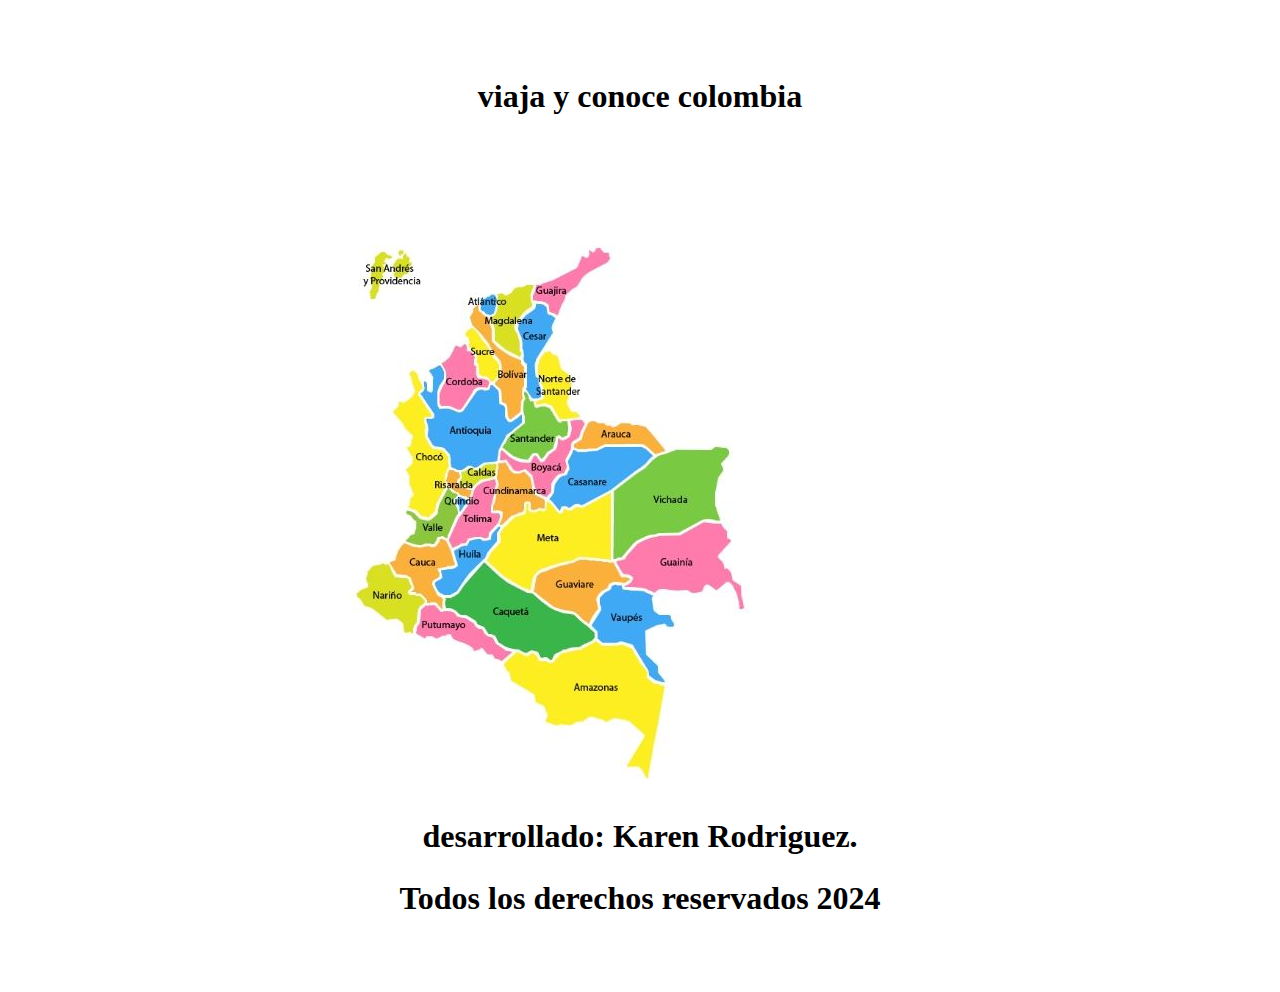
<file: ejercicioHTML/index.html>
<!DOCTYPE html>
<html lang="en">
<head>
    <meta charset="UTF-8">
    <meta name="viewport" content="width=device-width, initial-scale=1.0">
    <link rel="stylesheet" href="css/styles.css">
    <title>viaja y conoce colombia</title>
</head>
<center>
<br>
    <h1> viaja y conoce colombia<h1>
    <br>    
    <br>
<body>    
<img src="images/departamentos.jpg" usemap="#image-map"> 

<map name="image-map">
    <area target="" alt="caqueta" title="caqueta" href="caqueta.html" coords="192,427,177,425,154,418,145,409,128,398,118,390,98,379,106,367,120,351,130,340,141,335,149,341,170,357,185,365,195,368,206,377,220,384,229,388,234,393,242,402,225,421,216,425" shape="poly">
    <area target="" alt="tolima" title="tolima" href="tolima.html" coords="99,317,99,308,106,292,115,278,125,266,134,253,146,249,145,259,145,266,142,277,150,283,150,289,148,296,142,308,130,309,116,308,107,315" shape="poly">
    <area target="" alt="guainia" title="guainia" href="guainia.html" coords="266,333,275,341,285,347,276,354,282,359,293,359,305,364,314,361,331,358,337,360,349,362,358,354,363,359,375,355,384,351,385,360,390,370,394,377,397,369,391,359,386,341,378,337,371,331,371,321,378,315,377,307,369,293,358,291,342,295,337,301,324,302,311,303,301,307,288,311,284,316,275,322" shape="poly">
    <area target="" alt="Casanare" title="Casanare" href="Casanare.html" coords="223,220,232,224,245,219,262,215,270,217,284,216,298,216,302,227,287,238,279,246,268,251,263,258,256,260,248,267,238,271,227,274,218,277,207,274,203,264,209,247,216,241,217,228" shape="poly">
    <area target="" alt="Antioquia" title="Antioquia" href="Antioquia.html" coords="154,228,156,213,165,200,177,192,172,186,162,191,158,183,152,175,153,162,144,156,137,159,127,160,123,172,115,176,99,179,95,174,91,162,93,154,95,140,83,138,86,149,85,158,78,155,78,162,78,172,83,180,83,187,79,192,79,203,81,210,95,223,101,233,106,239,122,237,135,232,144,227" shape="poly">
</map>
    <p> desarrollado: Karen Rodriguez. </p>
    <p>Todos los derechos reservados 2024</p>
    
</body>
</center>
</html>
</file>
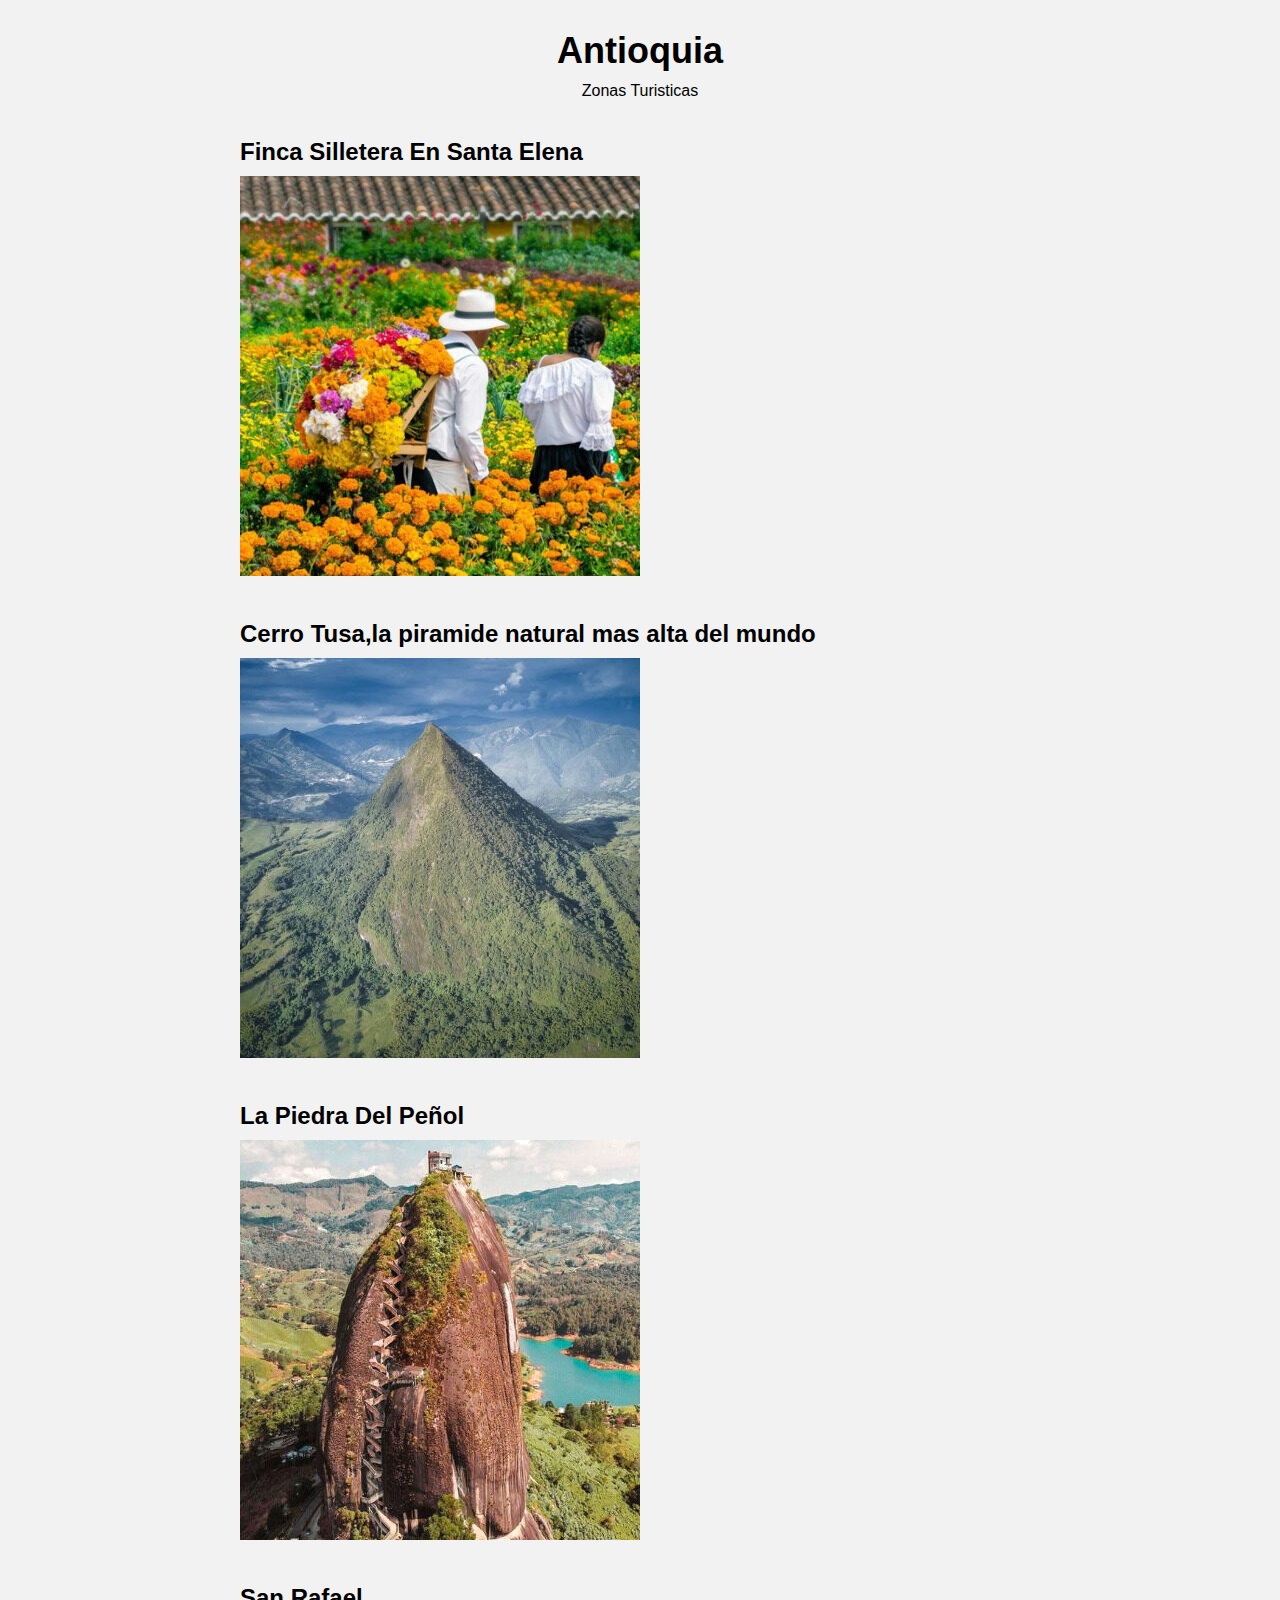
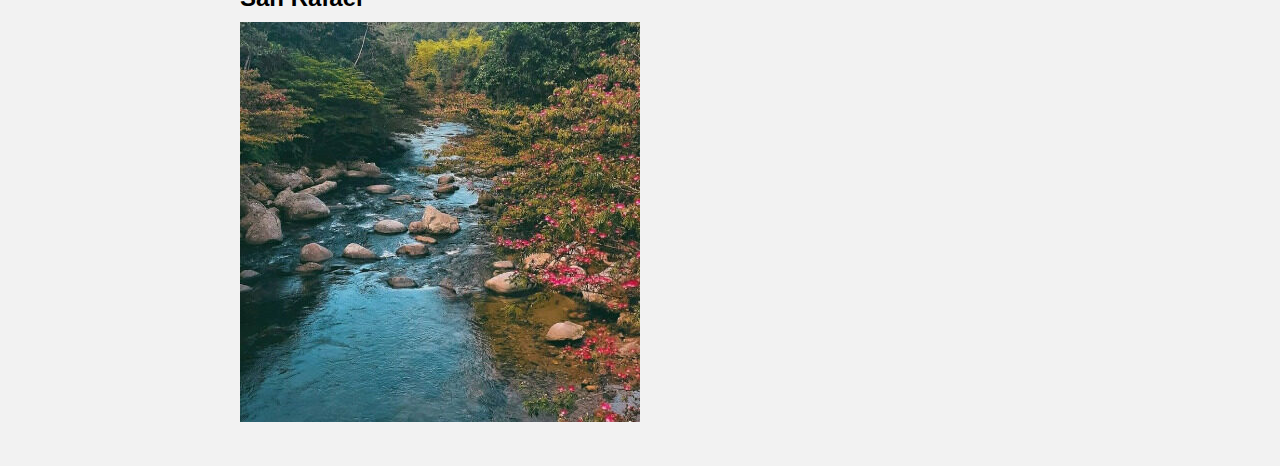
<file: ejercicioHTML/Antioquia.html>
<!DOCTYPE html>
<html lang="en">
<head>
    <meta charset="UTF-8">
    <meta name="viewport" content="width=device-width, initial-scale=1.0">
    <link rel="stylesheet" href="css/Antioquia.css">
    <title>Document</title>
</head>
<body>
    <header>
        <div class="Antioquia">
          <center><h1>Antioquia</h1></center>
          <center>Zonas Turisticas</center>
          <br>
          <h2>Finca Silletera En Santa Elena</h2>
          <img src="images/Atioquia/finca silletera.jpg">
          <h2>Cerro Tusa,la piramide natural mas alta del mundo</h2> 
          <img src="images/Atioquia/cerro tusa.jpg">
          <h2>La Piedra Del Peñol</h2>
          <img src="images/Atioquia/piedra del peñol.jpg">
          <h2>San Rafael</h2>
          <img src="images/Atioquia/San Rafael.jpg">
          <br>
        </div>
    </header>      

      
</body>
</html>
</file>
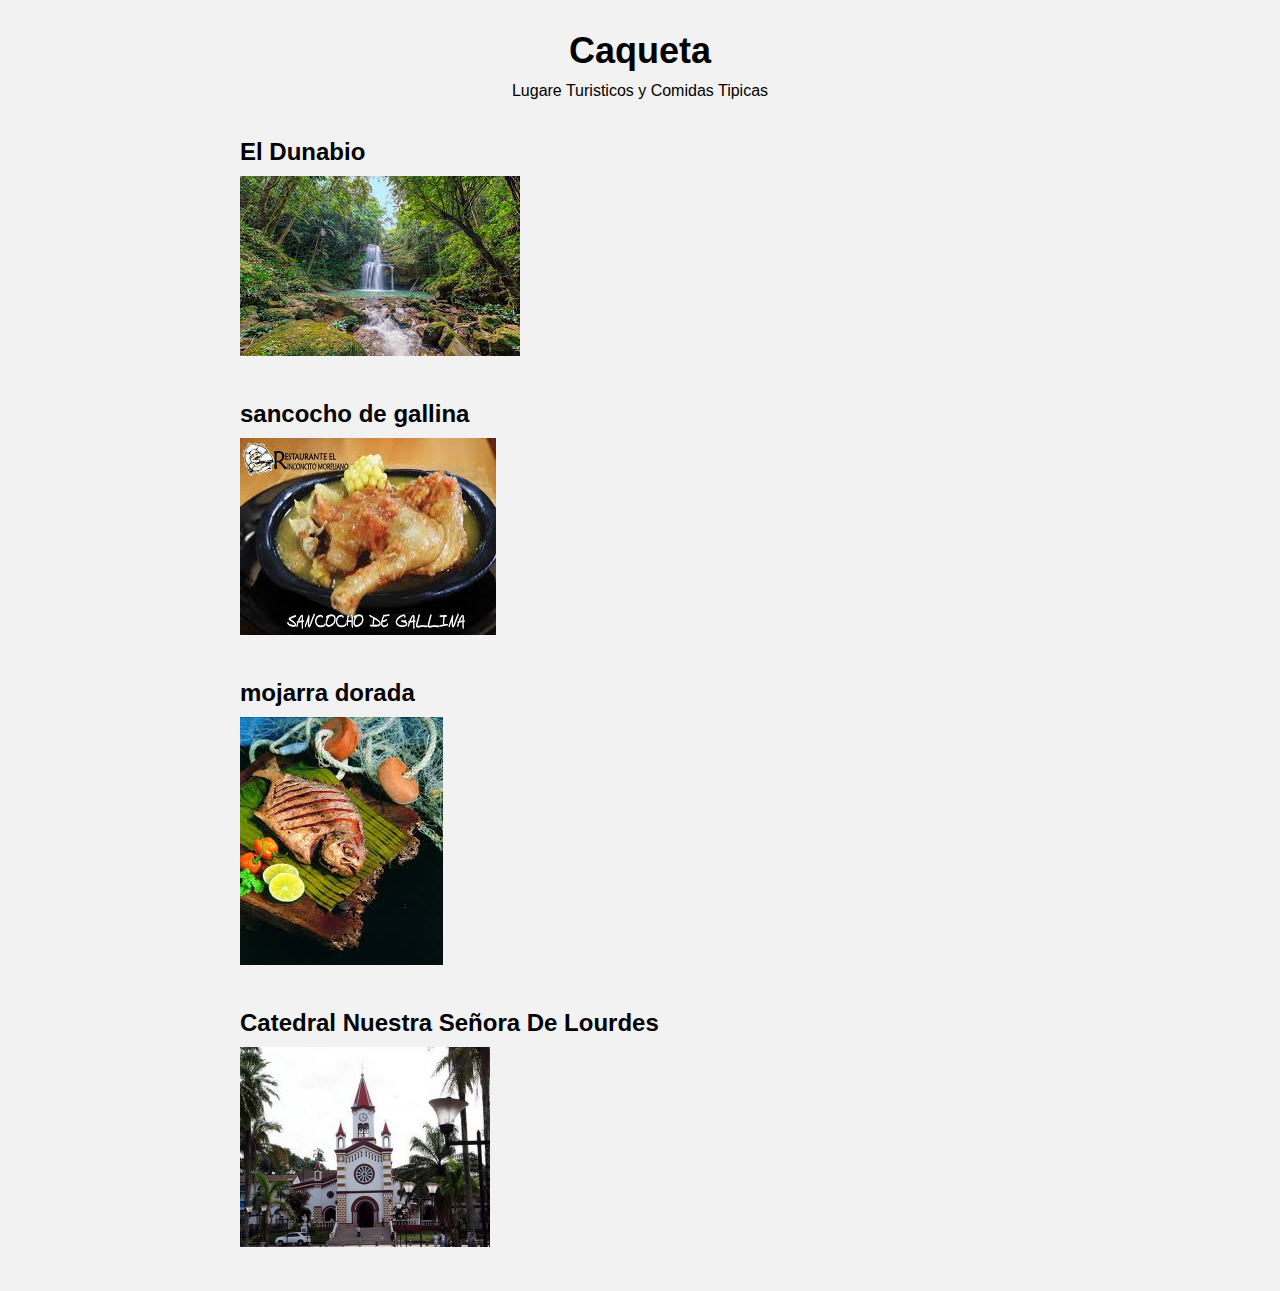
<file: ejercicioHTML/caqueta.html>
<!DOCTYPE html>
<html lang="en">
<head>
    <meta charset="UTF-8">
    <meta name="viewport" content="width=device-width, initial-scale=1.0">
    <link rel="stylesheet" href="css/caqueta.css">
    <title>Document</title>
</head>
<body>
    <header>
        <div class="caqueta">
            <center><h1>Caqueta</h1></center>
            <center>Lugare Turisticos y Comidas Tipicas</center>
            <br>
            <h2>El Dunabio</h2>
            <img src="images/caqueta/el dunabio.jpg">
            <h2>sancocho de gallina</h2> 
            <img src="images/caqueta/sancocho de gallina.jpg">
            <h2>mojarra dorada</h2>
            <img src="images/caqueta/pescado frito.jpg">
            <h2>Catedral Nuestra Señora De Lourdes</h2>
            <img src="images/caqueta/catedral.jpg" style="width: 250px;">
            <br>
        </header>    
    </header>      
</body>
</html>
</file>
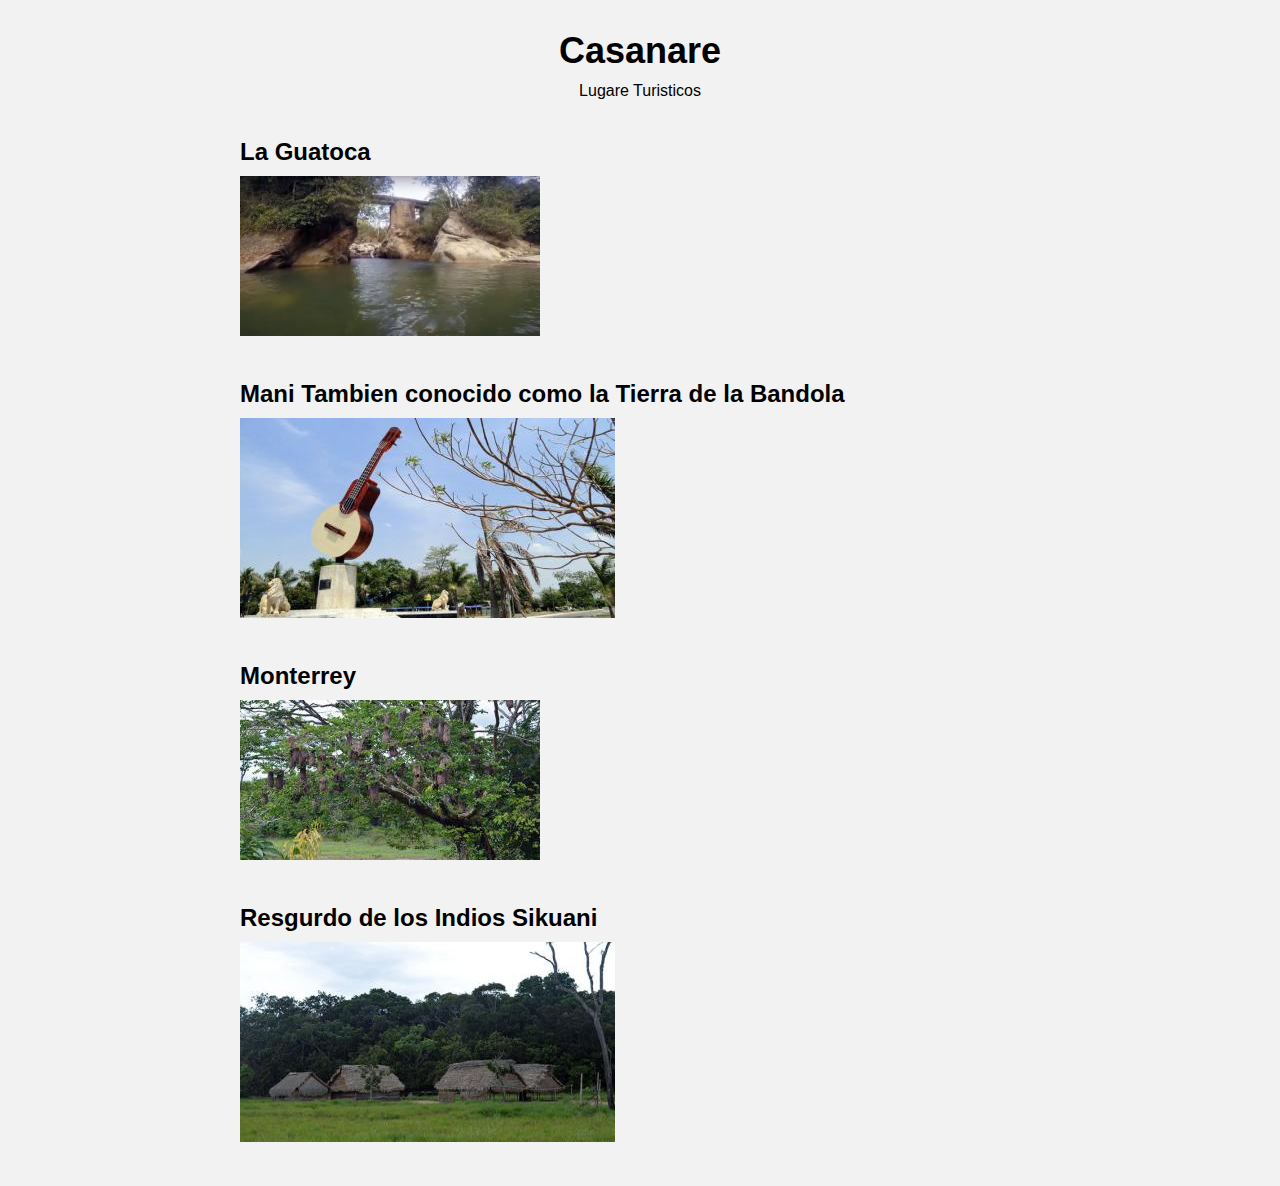
<file: ejercicioHTML/Casanare.html>
<!DOCTYPE html>
<html lang="en">
<head>
    <meta charset="UTF-8">
    <meta name="viewport" content="width=device-width, initial-scale=1.0">
    <link rel="stylesheet" href="css/Casanare.css">
    <title>Document</title>
</head>
<body>
    <header>
        <div class="Casanare">
          <center><h1>Casanare</h1></center>
          <center>Lugare Turisticos</center>
          <br>
          <h2>La Guatoca</h2>
          <img src="images/Casanare/la guatoca.jpg">
          <h2>Mani Tambien conocido como la Tierra de la Bandola</h2> 
          <img src="images/Casanare/mani.jpg">
          <h2>Monterrey</h2>
          <img src="images/Casanare/monterrey.jpg">
          <h2>Resgurdo de los Indios Sikuani</h2>
          <img src="images/Casanare/resguardo-de-los-indios-sikuani.jpg">
          <br>
        </div>
    </header>         
</body>
</html>
</file>
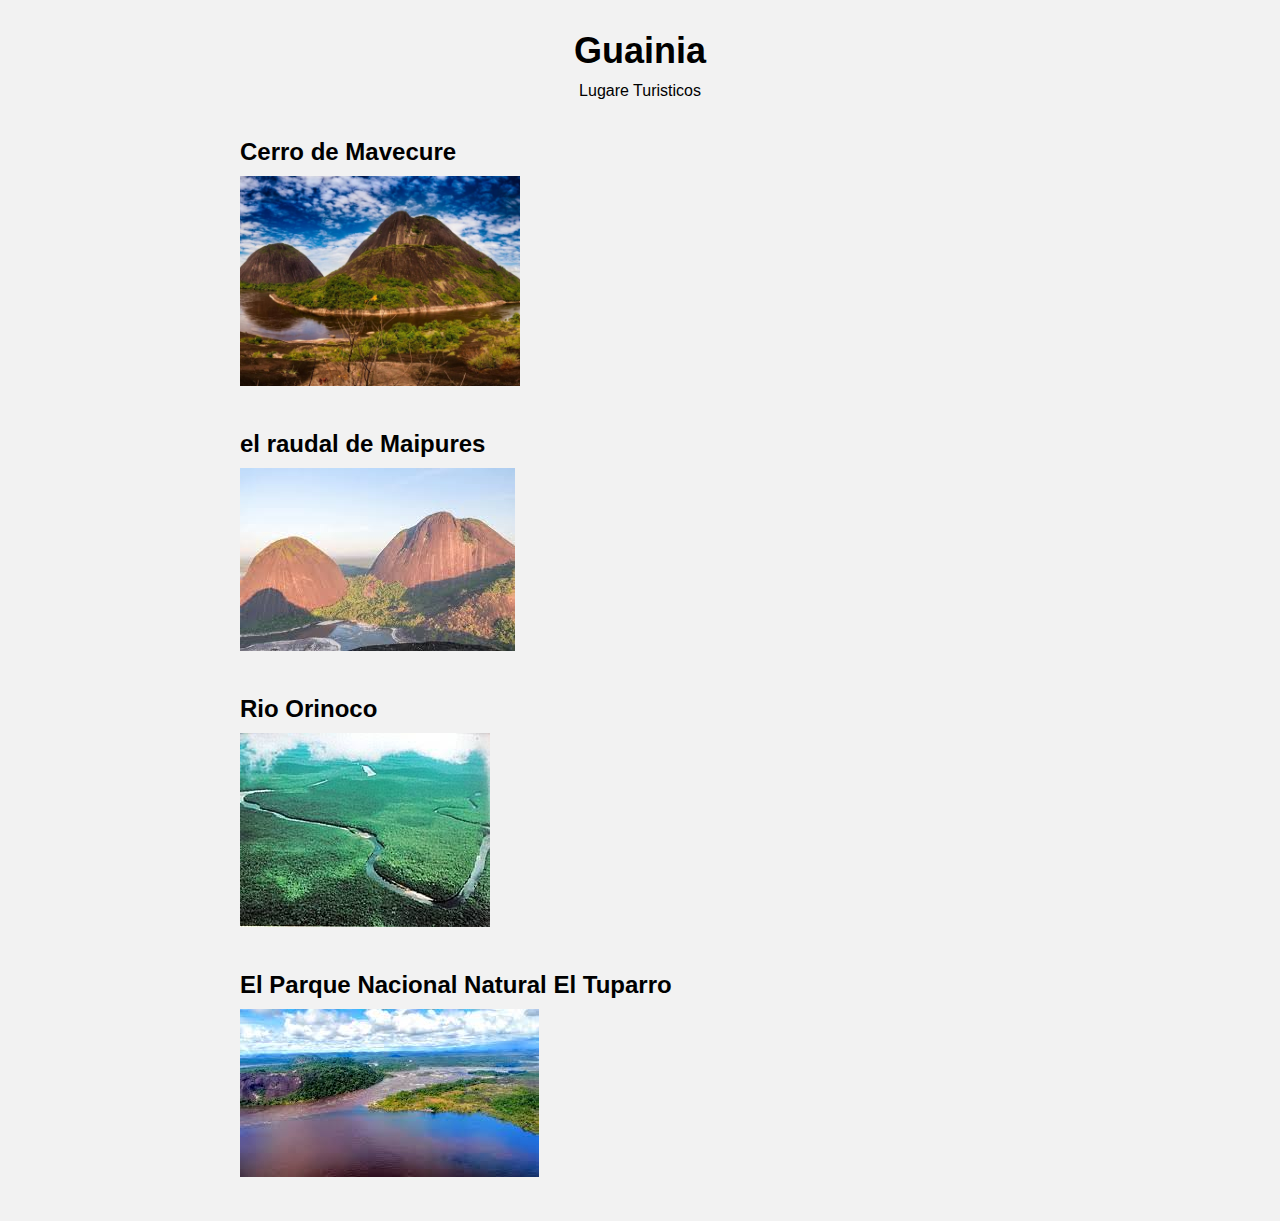
<file: ejercicioHTML/guainia.html>
<!DOCTYPE html>
<html lang="en">
<head>
    <meta charset="UTF-8">
    <meta name="viewport" content="width=device-width, initial-scale=1.0">
    <link rel="stylesheet" href="css/guainia.css">
    <title>Document</title>
</head>
<body>
    <header>
        <div class="guainia">
          <center><h1>Guainia</h1></center>
          <center>Lugare Turisticos </center>
          <br>
          <h2>Cerro de Mavecure</h2>
          <img src="images/guainia/cerro de mavecure.jpg" style="width: 280px;">
          <h2>el raudal de Maipures</h2>
          <img src="images/guainia/raudal.jpg">
          <h2>Rio Orinoco</h2>
          <img src="images/guainia/Rio Orinoco..jpg">
          <h2> El Parque Nacional Natural El Tuparro</h2>
          <img src="images/guainia/parque tuparro.jpg">
          <br>
        </div>
    </header>        
</body>
</html>
</file>
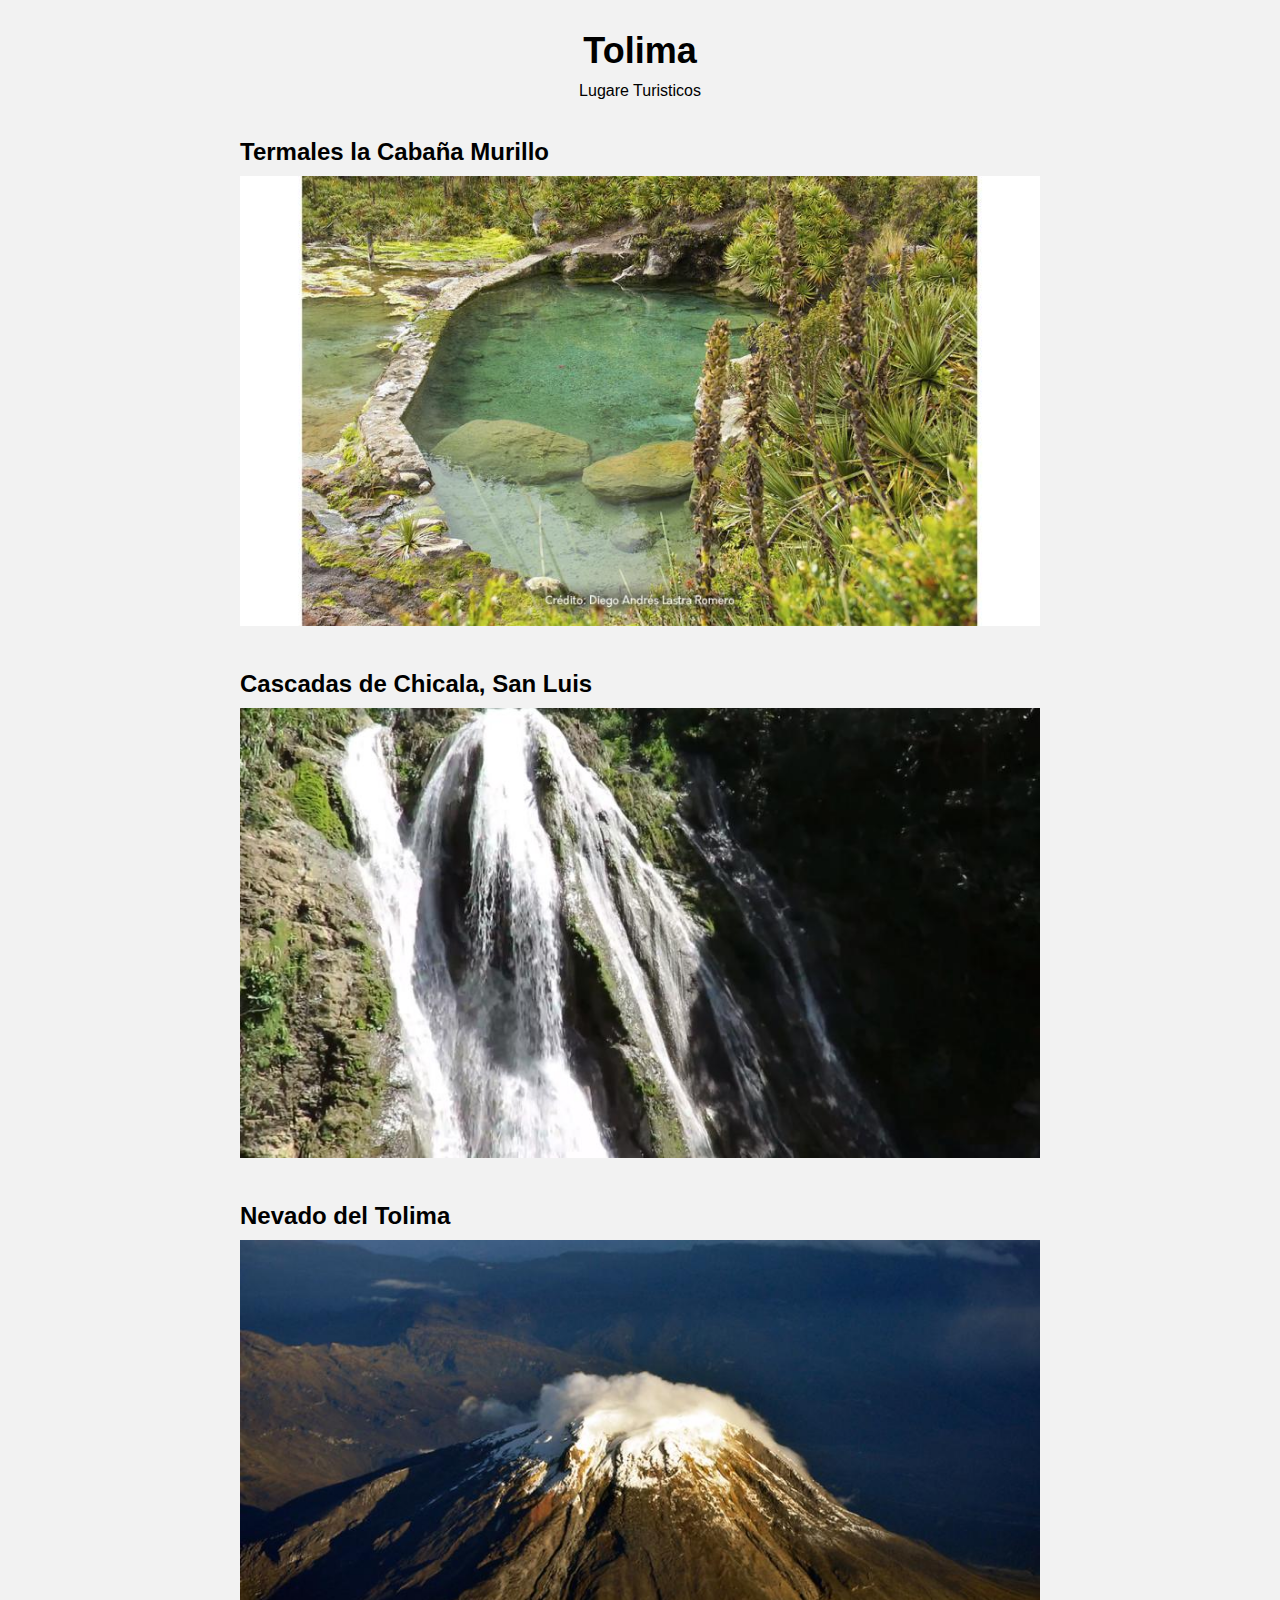
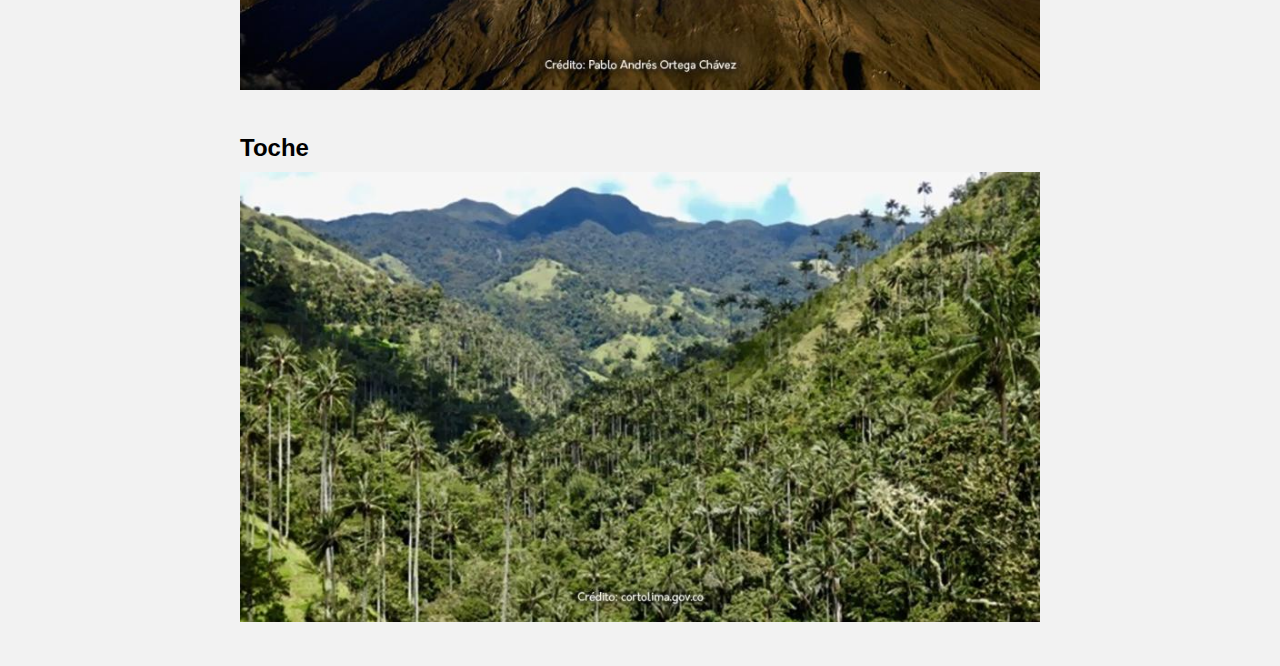
<file: ejercicioHTML/tolima.html>
<!DOCTYPE html>
<html lang="en">
<head>
    <meta charset="UTF-8">
    <meta name="viewport" content="width=device-width, initial-scale=1.0">
    <link rel="stylesheet" href="css/tolima.css">
    <title>Document</title>
</head>
<body>
    <header>
        <div class="tolima">
            <center><h1>Tolima</h1></center>
            <center>Lugare Turisticos </center>
            <br>
            <h2>Termales la Cabaña Murillo</h2>
            <img src="images/Tolima/termales.jpg" style="width: 4000px;">
            <h2>Cascadas de Chicala, San Luis</h2> 
            <img src="images/Tolima/Cascadas-de-Chicala.jpg">
            <h2>Nevado del Tolima</h2>
            <img src="images/Tolima/Nevado-del-Tolima.jpg">
            <h2> Toche</h2>
            <img src="images/Tolima/Toche.jpg">
            <br>
        </div> 
    </header>       
</body>
</html>
</file>
<file: ejercicioHTML/css/styles.css>
* {
    margin: 5px;
    padding: 10px;
    box-sizing: border-box;  
}
.header-principal img {
    display: block;
    margin: 0 auto;
    max-width: 100%;
    height: auto;
    border-radius: 5px;
    margin-bottom: 20px;
}
.contenedor-datos{
    font-size: 50px;
    padding-top: 50px;
    justify-content: space-between;
}
</file>
<file: ejercicioHTML/css/Antioquia.css>
body {
    font-family: Arial, sans-serif;
    margin: 0;
    padding: 0;
}

header {
    background-color: #f2f2f2;
    padding: 20px;
    text-align: center;
}

header h1 {
    font-size: 36px;
    margin: 10px 0;
}

header h2 {
    font-size: 24px;
    margin: 20px 0 10px;
}

header img {
    max-width: 100%;
    height: auto;
    margin-bottom: 20px;
}

.Antioquia {
 
    justify-content: space-around;
    max-width: 800px;
    margin: 0 auto;
    text-align: left;
}
</file>
<file: ejercicioHTML/css/caqueta.css>
body {
    font-family: Arial, sans-serif;
    margin: 0;
    padding: 0;
}

header {
    background-color: #f2f2f2;
    padding: 20px;
    text-align: center;
}

header h1 {
    font-size: 36px;
    margin: 10px 0;
}

header h2 {
    font-size: 24px;
    margin: 20px 0 10px;
}

header img {
    max-width: 100%;
    height: auto;
    margin-bottom: 20px;
}

.caqueta {
    max-width: 800px;
    margin: 0 auto;
    text-align: left;
}
</file>
<file: ejercicioHTML/css/Casanare.css>
body {
    font-family: Arial, sans-serif;
    margin: 0;
    padding: 0;
}

header {
    background-color: #f2f2f2;
    padding: 20px;
    text-align: center;
}

header h1 {
    font-size: 36px;
    margin: 10px 0;
}

header h2 {
    font-size: 24px;
    margin: 20px 0 10px;
}

header img {
    max-width: 100%;
    height: auto;
    margin-bottom: 20px;
}

.Casanare {
    max-width: 800px;
    margin: 0 auto;
    text-align: left;
}
</file>
<file: ejercicioHTML/css/guainia.css>
body {
    font-family: Arial, sans-serif;
    margin: 0;
    padding: 0;
}

header {
    background-color: #f2f2f2;
    padding: 20px;
    text-align: center;
}

header h1 {
    font-size: 36px;
    margin: 10px 0;
}

header h2 {
    font-size: 24px;
    margin: 20px 0 10px;
}

header img {
    max-width: 100%;
    height: auto;
    margin-bottom: 20px;
}

.guainia {
    max-width: 800px;
    margin: 0 auto;
    text-align: left;
}
</file>
<file: ejercicioHTML/css/tolima.css>
body {
    font-family: Arial, sans-serif;
    margin: 0;
    padding: 0;
}


header {
    background-color: #f2f2f2;
    padding: 20px;
    text-align: center;
}

header h1 {
    font-size: 36px;
    margin: 10px 0;
}

header h2 {
    font-size: 24px;
    margin: 20px 0 10px;
}

header img {
    max-width: 100%;
    height: auto;
    margin-bottom: 20px;
}

.tolima {
    max-width: 800px;
    margin: 0 auto;
    text-align: left;
}
</file>
